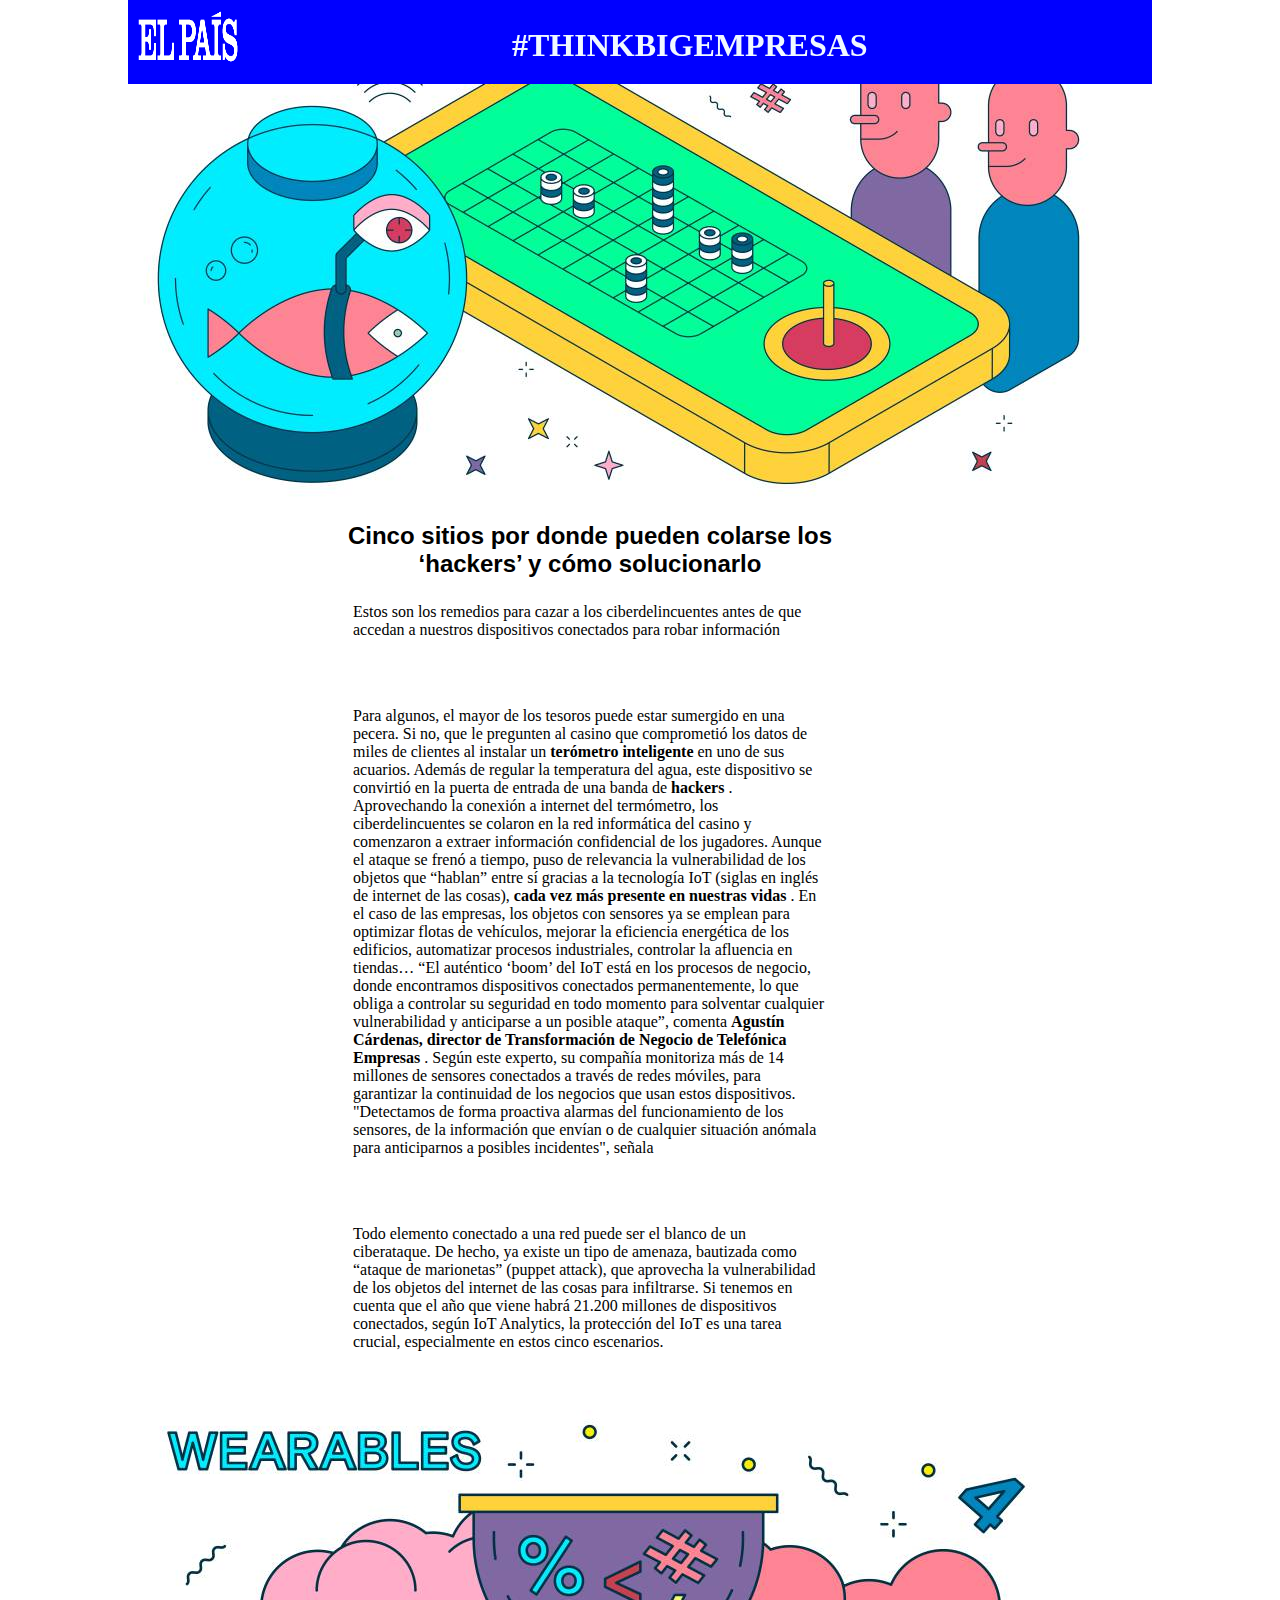
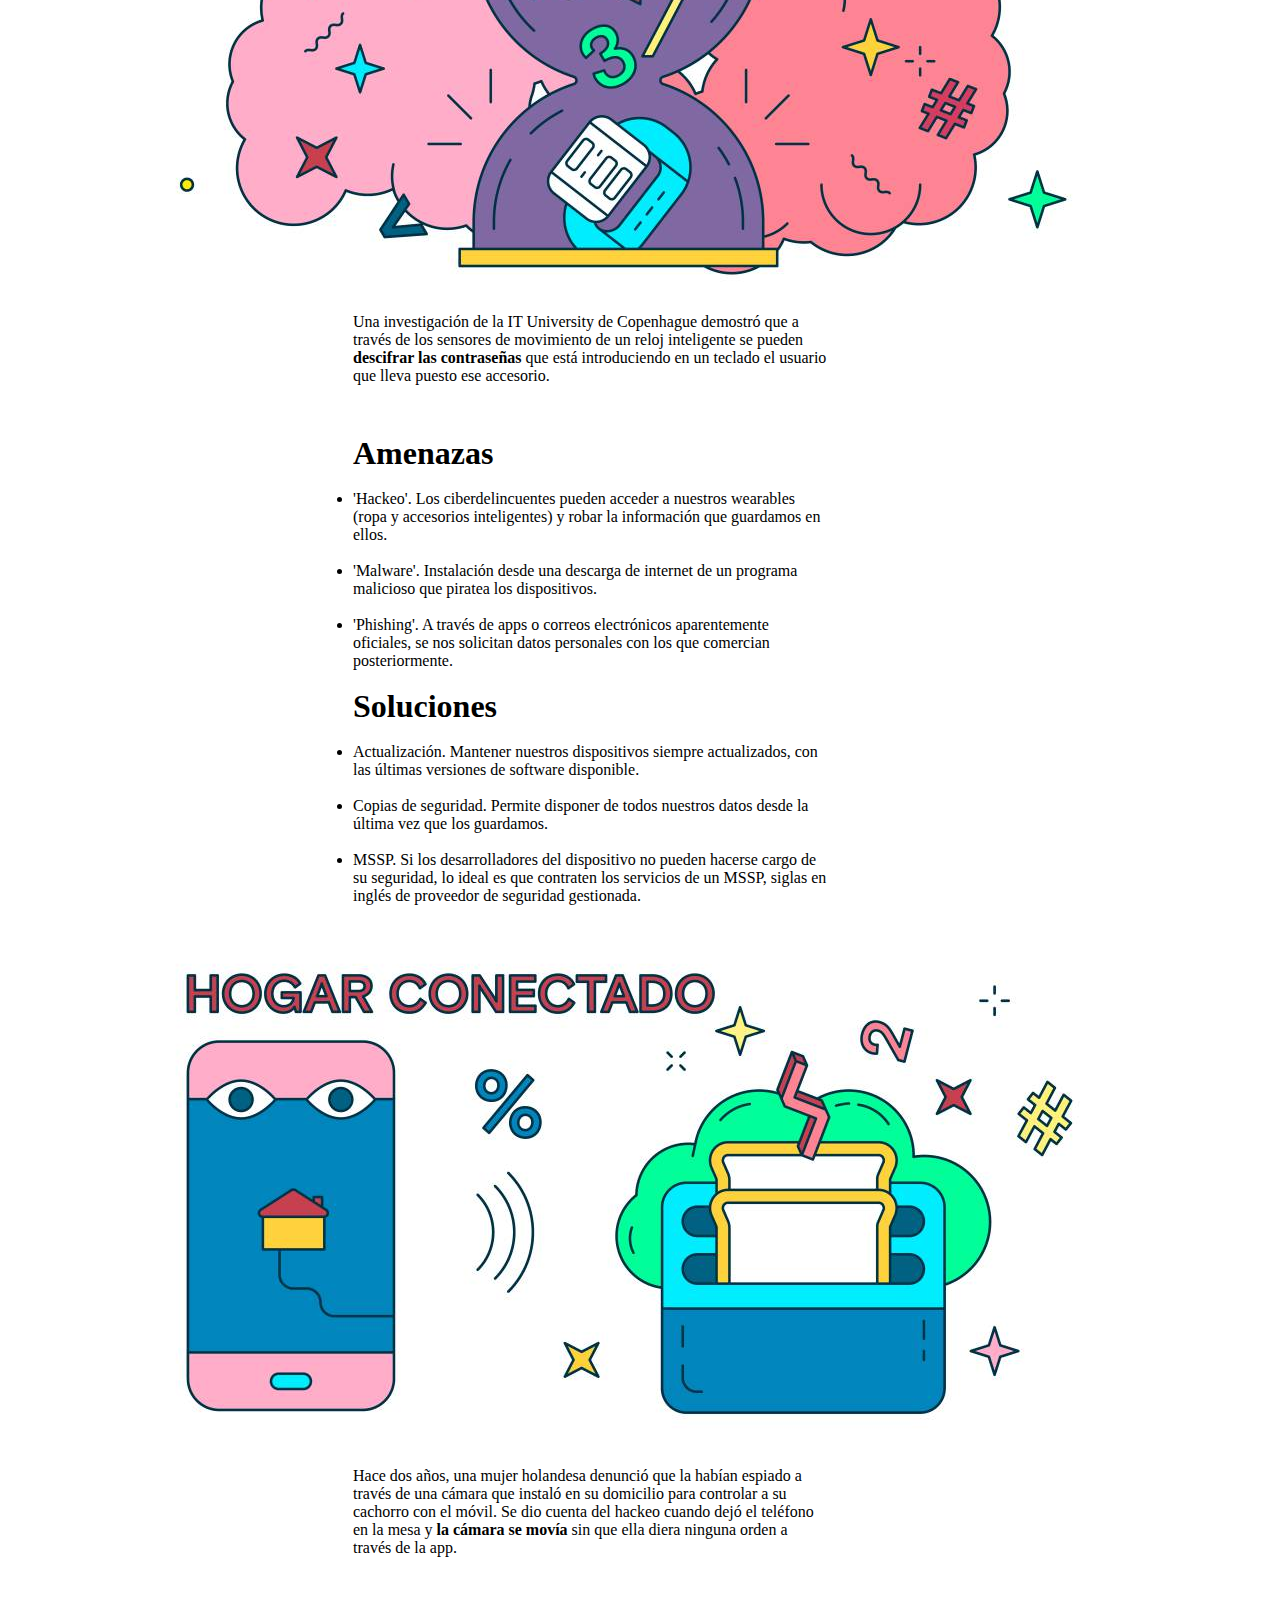
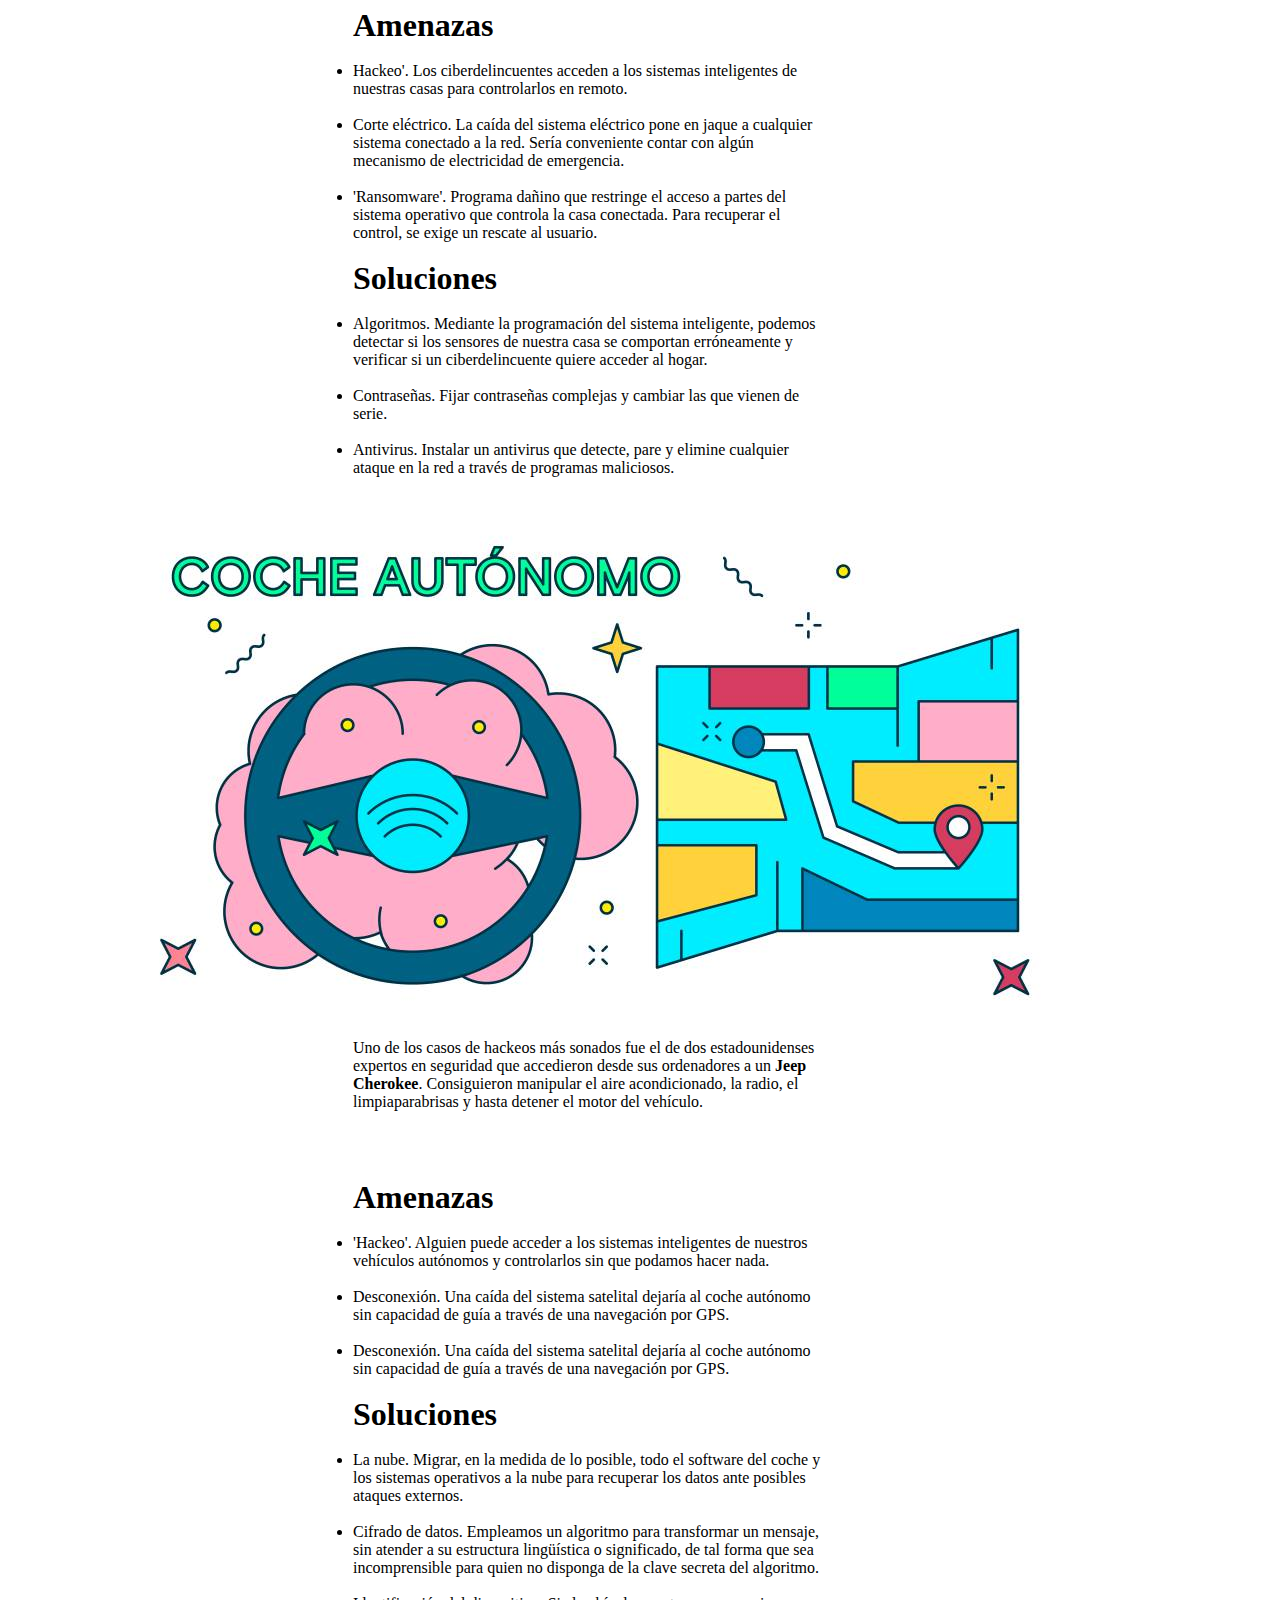
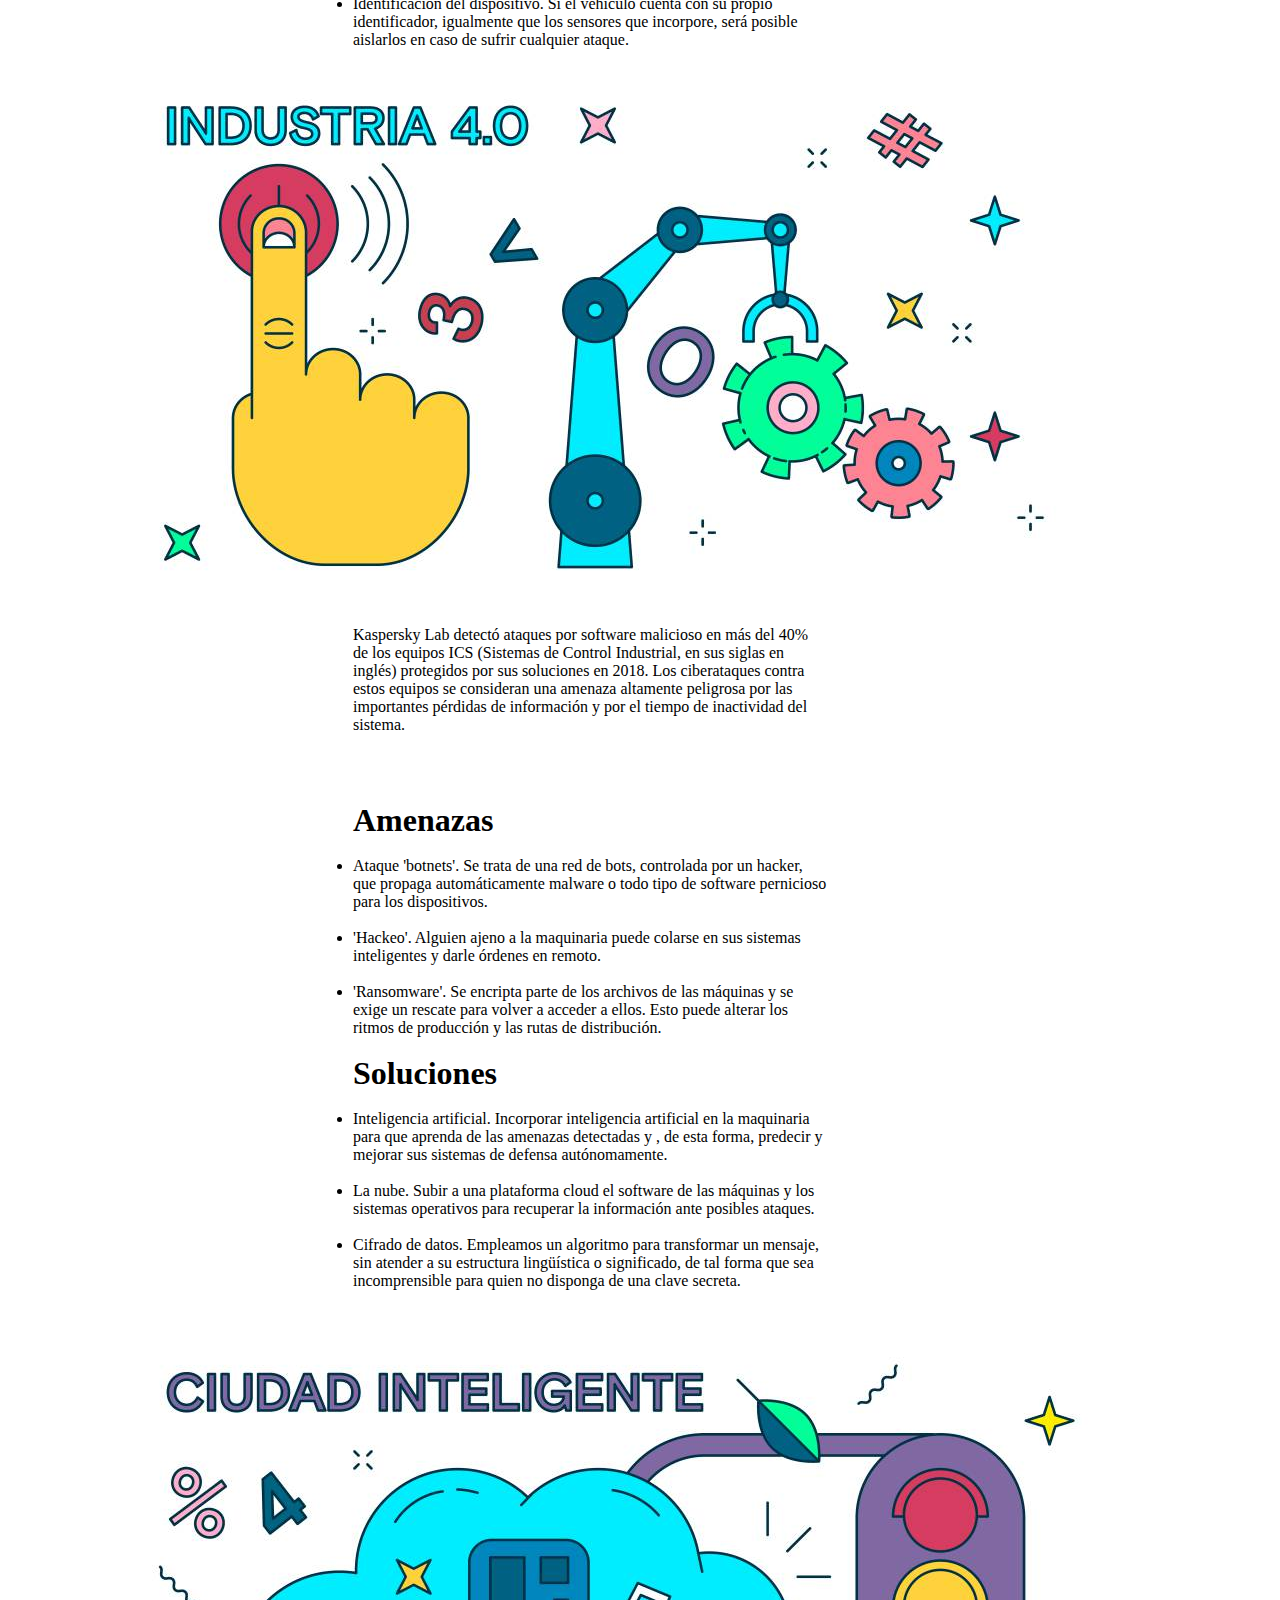
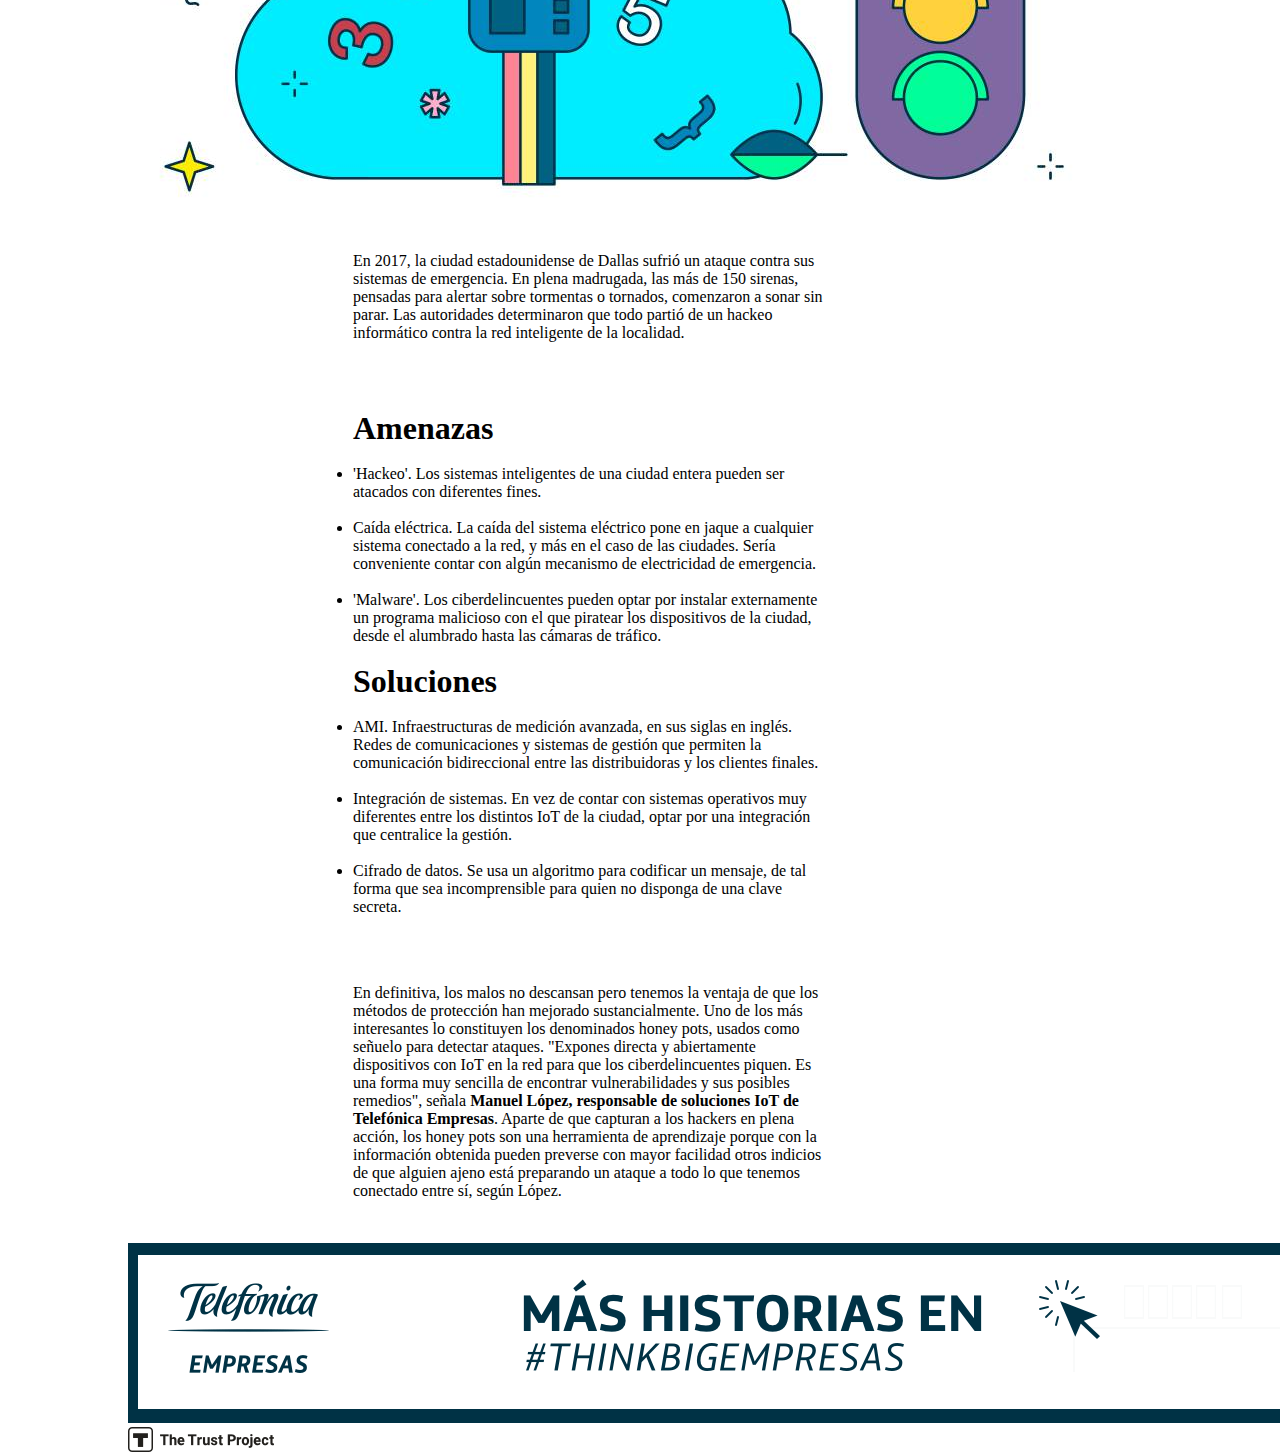
<file: S7_ELPais_AlejandroPastorGiner/index.html>
<!DOCTYPE html>
<html lang="en">
<head>
    <meta charset="UTF-8">
    <meta name="viewport" content="width=device-width, initial-scale=1.0">
    <title>EL Pais</title>
    <link rel="stylesheet" href="styles.css">
</head>

<body>
    <header>
        <div class="logo_Elpais"> <img src="img/cabecera_el-pais_fff.png" alt="EL Pais" width="100" height="60">
        </div>
        <h1 class="Empresa">#THINKBIGEMPRESAS</h1>
    </header>
    <div class="Cuerpo">
            <img src="img/1569332790_257144_1569592970_noticia_normal.jpg" alt="ImagenJuegos" >
        <h2 class="Titulo">
            Cinco sitios por donde pueden colarse los ‘hackers’ y cómo solucionarlo
        </h2>
        <p class="Texto1">Estos son los remedios para cazar a los ciberdelincuentes antes de que accedan a nuestros dispositivos conectados para robar información
        </p>
        <br>
        <p class="Texto1">Para algunos, el mayor de los tesoros puede estar sumergido en una pecera. Si no, que le pregunten al casino que comprometió los datos de miles de clientes al instalar un <strong>terómetro inteligente</strong> en uno de sus acuarios. Además de regular la temperatura del agua,
            este dispositivo se convirtió en la puerta de entrada de una banda de <strong>hackers</strong> . Aprovechando la conexión a internet del termómetro, los ciberdelincuentes se colaron en la red informática del casino y 
            comenzaron a extraer información confidencial de los jugadores.
            Aunque el ataque se frenó a tiempo, puso de relevancia la vulnerabilidad de los objetos que “hablan” entre sí gracias a la tecnología IoT (siglas en inglés de internet de las cosas),
            <strong>cada vez más presente en nuestras vidas</strong> . En el caso de las empresas, los objetos con sensores ya se emplean para optimizar flotas de vehículos, mejorar la eficiencia energética de los edificios, automatizar procesos industriales,
              controlar la afluencia en tiendas… “El auténtico ‘boom’ del IoT está en los procesos de negocio, donde encontramos dispositivos conectados permanentemente, lo que obliga a controlar su seguridad en todo momento para solventar cualquier vulnerabilidad y
            anticiparse a un posible ataque”, comenta <strong>Agustín Cárdenas, director de Transformación de Negocio de Telefónica Empresas</strong> . Según este experto, su compañía monitoriza más de 14 millones de sensores conectados a través de redes móviles, para garantizar la continuidad de los negocios que usan estos dispositivos. 
            "Detectamos de forma proactiva alarmas del funcionamiento de los sensores, de la información que envían o de cualquier situación anómala para anticiparnos a posibles incidentes", señala
        </p>
        <br> 
        <p class="Texto2">Todo elemento conectado a una red puede ser el blanco de un ciberataque. 
            De hecho, ya existe un tipo de amenaza, bautizada como “ataque de marionetas” (puppet attack), que aprovecha la vulnerabilidad de los objetos del internet de las cosas para infiltrarse. 
            Si tenemos en cuenta que el año que viene habrá 21.200 millones de dispositivos conectados, según IoT Analytics, la protección del IoT es una tarea crucial, especialmente en estos cinco escenarios.
        </p> 
        <br> 
        <img src="img/1569332790_257144_1569593177_sumario_normal.jpg" alt="Wearables">
        <br>
        <p class="Texto2">Una investigación de la IT University de Copenhague demostró que a través de los sensores de movimiento de un reloj inteligente
             se pueden <strong>descifrar las contraseñas</strong> que está introduciendo en un teclado el usuario que lleva puesto ese accesorio.
        </p>
        <div class="Texto2"><H1>Amenazas</H1>
            <br>
            <ul>
                <li>'Hackeo'. Los ciberdelincuentes pueden acceder a nuestros wearables (ropa y accesorios inteligentes) y robar la información que guardamos en ellos.
                </li>
                <br>
                <li>'Malware'. Instalación desde una descarga de internet de un programa malicioso que piratea los dispositivos.
                </li>
                <br>
                <li>'Phishing'. A través de apps o correos electrónicos aparentemente oficiales, se nos solicitan datos personales con los que comercian posteriormente.</li>
            </ul>
            <br>
            <H1>Soluciones</H1>
            <br>
            <ul>
                <li>Actualización. Mantener nuestros dispositivos siempre actualizados, con las últimas versiones de software disponible.
                </li>
                <br>
                <li>Copias de seguridad. Permite disponer de todos nuestros datos desde la última vez que los guardamos.
                </li>
                <br>
                <li>MSSP. Si los desarrolladores del dispositivo no pueden hacerse cargo de su seguridad, lo ideal es que contraten los servicios de un MSSP, siglas en inglés de proveedor de seguridad gestionada.
                </li>
            </ul>

        </div>
        <br>
        <img src="img/1569332790_257144_1569593282_sumario_normal.jpg" alt="Hogar Conectado">
        <p class="Texto2">Hace dos años, una mujer holandesa denunció que la habían espiado a través de una cámara que instaló en su domicilio para controlar a su cachorro con el móvil. 
            Se dio cuenta del hackeo cuando dejó el teléfono en la mesa y <strong>la cámara se movía</strong> sin que ella diera ninguna orden a través de la app.
        </p>
        <div class="Texto2">
            <H1>Amenazas</H1>
            <br>
            <ul>
                <li>Hackeo'. Los ciberdelincuentes acceden a los sistemas inteligentes de nuestras casas para controlarlos en remoto.
                </li>
                <br>
                <li>Corte eléctrico. La caída del sistema eléctrico pone en jaque a cualquier sistema conectado a la red. 
                    Sería conveniente contar con algún mecanismo de electricidad de emergencia.
                </li>
                <br>
                <li>'Ransomware'. Programa dañino que restringe el acceso a partes del sistema operativo que controla la casa conectada.
                     Para recuperar el control, se exige un rescate al usuario.
                </li>
            </ul>
            <br>
            <H1>Soluciones</H1>
            <br>
            <ul>
                <li>Algoritmos. Mediante la programación del sistema inteligente, 
                    podemos detectar si los sensores de nuestra casa se comportan erróneamente y verificar si un ciberdelincuente quiere acceder al hogar.
                </li>
                <br>
                <li>Contraseñas. Fijar contraseñas complejas y cambiar las que vienen de serie. 
                </li>
                <br>
                <li>Antivirus. Instalar un antivirus que detecte, pare y elimine cualquier ataque en la red a través de programas maliciosos.
                </li>
            </ul>
        </div>
        <br>
            <img src="img/1569332790_257144_1569593370_sumario_normal.jpg" alt="Coche Autonomo">
        <br>
        <p class="Texto2">Uno de los casos de hackeos más sonados fue el de dos estadounidenses expertos en seguridad que accedieron desde sus ordenadores a un <strong>Jeep Cherokee</strong>. 
            Consiguieron manipular el aire acondicionado, la radio, el limpiaparabrisas y hasta detener el motor del vehículo.
        </p>
        <br>
        <div class="Texto2">
            <H1>Amenazas</H1>
        <br>
        <ul>
            <li>'Hackeo'. Alguien puede acceder a los sistemas inteligentes de nuestros vehículos autónomos y controlarlos sin que podamos hacer nada.
            </li>
            <br>
            <li>Desconexión. Una caída del sistema satelital dejaría al coche autónomo sin capacidad de guía a través de una navegación por GPS.
            </li>
            <br>
            <li>Desconexión. Una caída del sistema satelital dejaría al coche autónomo sin capacidad de guía a través de una navegación por GPS.
            </li>
        </ul>
        <br>
        <H1>Soluciones</H1>
        <br>
        <ul>
            <li>La nube. Migrar, en la medida de lo posible, todo el software del coche y 
                los sistemas operativos a la nube para recuperar los datos ante posibles ataques externos.
            </li>
            <br>
            <li> Cifrado de datos. Empleamos un algoritmo para transformar un mensaje, sin atender a su estructura lingüística o significado,
                 de tal forma que sea incomprensible para quien no disponga de la clave secreta del algoritmo.
            </li>
            <br>
            <li>Identificación del dispositivo. Si el vehículo cuenta con su propio identificador, 
                igualmente que los sensores que incorpore, será posible aislarlos en caso de sufrir cualquier ataque.
            </li>
        </ul>
        </div>
        
        <img src="img/1569332790_257144_1569593488_sumario_normal.jpg" alt="Industria4.0">
        <br>
        <p class="Texto2">Kaspersky Lab detectó ataques por software malicioso en más del 40% de los equipos ICS (Sistemas de Control Industrial,
             en sus siglas en inglés) protegidos por sus soluciones en 2018. Los ciberataques contra estos equipos se consideran una amenaza altamente peligrosa por las importantes pérdidas de información y 
             por el tiempo de inactividad del sistema.
        </p>
        <br>
       <div class="Texto2">
        <H1>Amenazas</H1>
             <br>
             <ul>
                 <li>Ataque 'botnets'. Se trata de una red de bots, controlada por un hacker, que propaga automáticamente malware o todo tipo de software pernicioso para los dispositivos.
                 </li>
                 <br>
                 <li>'Hackeo'. Alguien ajeno a la maquinaria puede colarse en sus sistemas inteligentes y darle órdenes en remoto.
                 </li>
                 <br>
                 <li>'Ransomware'. Se encripta parte de los archivos de las máquinas y
                      se exige un rescate para volver a acceder a ellos. Esto puede alterar los ritmos de producción y las rutas de distribución.
                 </li>
             </ul>
             <br>
             <H1>Soluciones</H1>
             <br>
             <ul>
                 <li> Inteligencia artificial. Incorporar inteligencia artificial en la maquinaria para que aprenda de las amenazas detectadas y
                     , de esta forma, predecir y mejorar sus sistemas de defensa autónomamente.
                 </li>
                 <br>
                 <li> La nube. Subir a una plataforma cloud el software de las máquinas y los sistemas operativos para recuperar la información ante posibles ataques.
                 </li>
                 <br>
                 <li>Cifrado de datos. Empleamos un algoritmo para transformar un mensaje, sin atender a su estructura lingüística o significado,
                      de tal forma que sea incomprensible para quien no disponga de una clave secreta.
                 </li>
             </ul>
       </div>
        <br>
        <img src="img/1569332790_257144_1569593436_sumario_normal.jpg" alt="Ciudad inteligente">
        <br>
        <p class="Texto2">En 2017, la ciudad estadounidense de Dallas sufrió un ataque contra sus sistemas de emergencia. En plena madrugada, las más de 150 sirenas, pensadas para alertar sobre tormentas o tornados, comenzaron a sonar sin parar.
             Las autoridades determinaron que todo partió de un hackeo informático contra la red inteligente de la localidad.
        </p>
        <br>
        <div class="Texto2">
            <H1>Amenazas</H1>
            <br>
            <ul>
                <li>'Hackeo'. Los sistemas inteligentes de una ciudad entera pueden ser atacados con diferentes fines.
                </li>
                <br>
                <li>Caída eléctrica. La caída del sistema eléctrico pone en jaque a cualquier sistema conectado a la red, y más en el caso de las ciudades. Sería conveniente contar con algún mecanismo de electricidad de emergencia.
                </li>
                <br>
                <li>'Malware'. Los ciberdelincuentes pueden optar por instalar externamente un programa malicioso con el que piratear los dispositivos de la ciudad, desde el alumbrado hasta las cámaras de tráfico.
                </li>
            </ul>
            <br>
            <H1>Soluciones</H1>
            <br>
            <ul>
                <li>AMI. Infraestructuras de medición avanzada, en sus siglas en inglés. Redes de comunicaciones y sistemas de gestión que permiten la comunicación bidireccional entre las distribuidoras y los clientes finales.
                </li>
                <br>
                <li>Integración de sistemas. En vez de contar con sistemas operativos muy diferentes entre los distintos IoT de la ciudad, optar por una integración que centralice la gestión.
                </li>
                <br>
                <li>Cifrado de datos. Se usa un algoritmo para codificar un mensaje, de tal forma que sea incomprensible para quien no disponga de una clave secreta.
                </li>
            </ul>
        </div>
       
        <br>
        <p class="Texto2">En definitiva, los malos no descansan pero tenemos la ventaja de que los métodos de protección han mejorado sustancialmente. 
            Uno de los más interesantes lo constituyen los denominados honey pots, usados como señuelo para detectar ataques.
             "Expones directa y abiertamente dispositivos con IoT en la red para que los ciberdelincuentes piquen.
              Es una forma muy sencilla de encontrar vulnerabilidades y sus posibles remedios", señala <strong>Manuel López, responsable de soluciones IoT de Telefónica Empresas</strong>. 
              Aparte de que capturan a los hackers en plena acción, 
            los honey pots son una herramienta de aprendizaje porque con la información obtenida pueden preverse con mayor facilidad otros indicios de que alguien ajeno está preparando un ataque a todo lo que tenemos conectado entre sí, según López.
        </p>
        <br>
        <img src="img/banner-thinkbig.png" alt="banner-thinkbig">
        <img src="img/the-trust-project.png" alt="the-trust-project">
    </div>
</body>
</html>
</file>
<file: S7_ELPais_AlejandroPastorGiner/styles.css>
*{
    margin: 0;
    padding: 0;
    box-sizing: border-box;
}
body{
    width: 80%;
    margin-left: auto;
    margin-right: auto;
}
header{
    display: flex;
    background-color: blue;
    width: 80%;
    position: fixed;
    top: 0;
    left:10%;
   
}
.logo_Elpais{
    margin: 10px;    
    float: left;
    
}
.Empresa{
    text-align: center;
    color: aliceblue;
    position: fixed;
    top: 3%;    
    left:40%;
}
.Cuerpo{
    justify-content: center;
}
.img{
    padding: 25px;
    display: flex;
    justify-content: center;
}
.Titulo{  
    text-align: center;
    font-weight: 800;
    font-family: 'Franklin Gothic Medium', 'Arial Narrow', Arial, sans-serif;
    margin-left:200px; 
    margin-right:300px;
}
.Texto1{
    padding: 25px;
    margin-left:200px; 
    margin-right:300px;
}
.Texto2{
    padding: 25px;
    margin-left:200px; 
    margin-right:300px;
}
</file>
